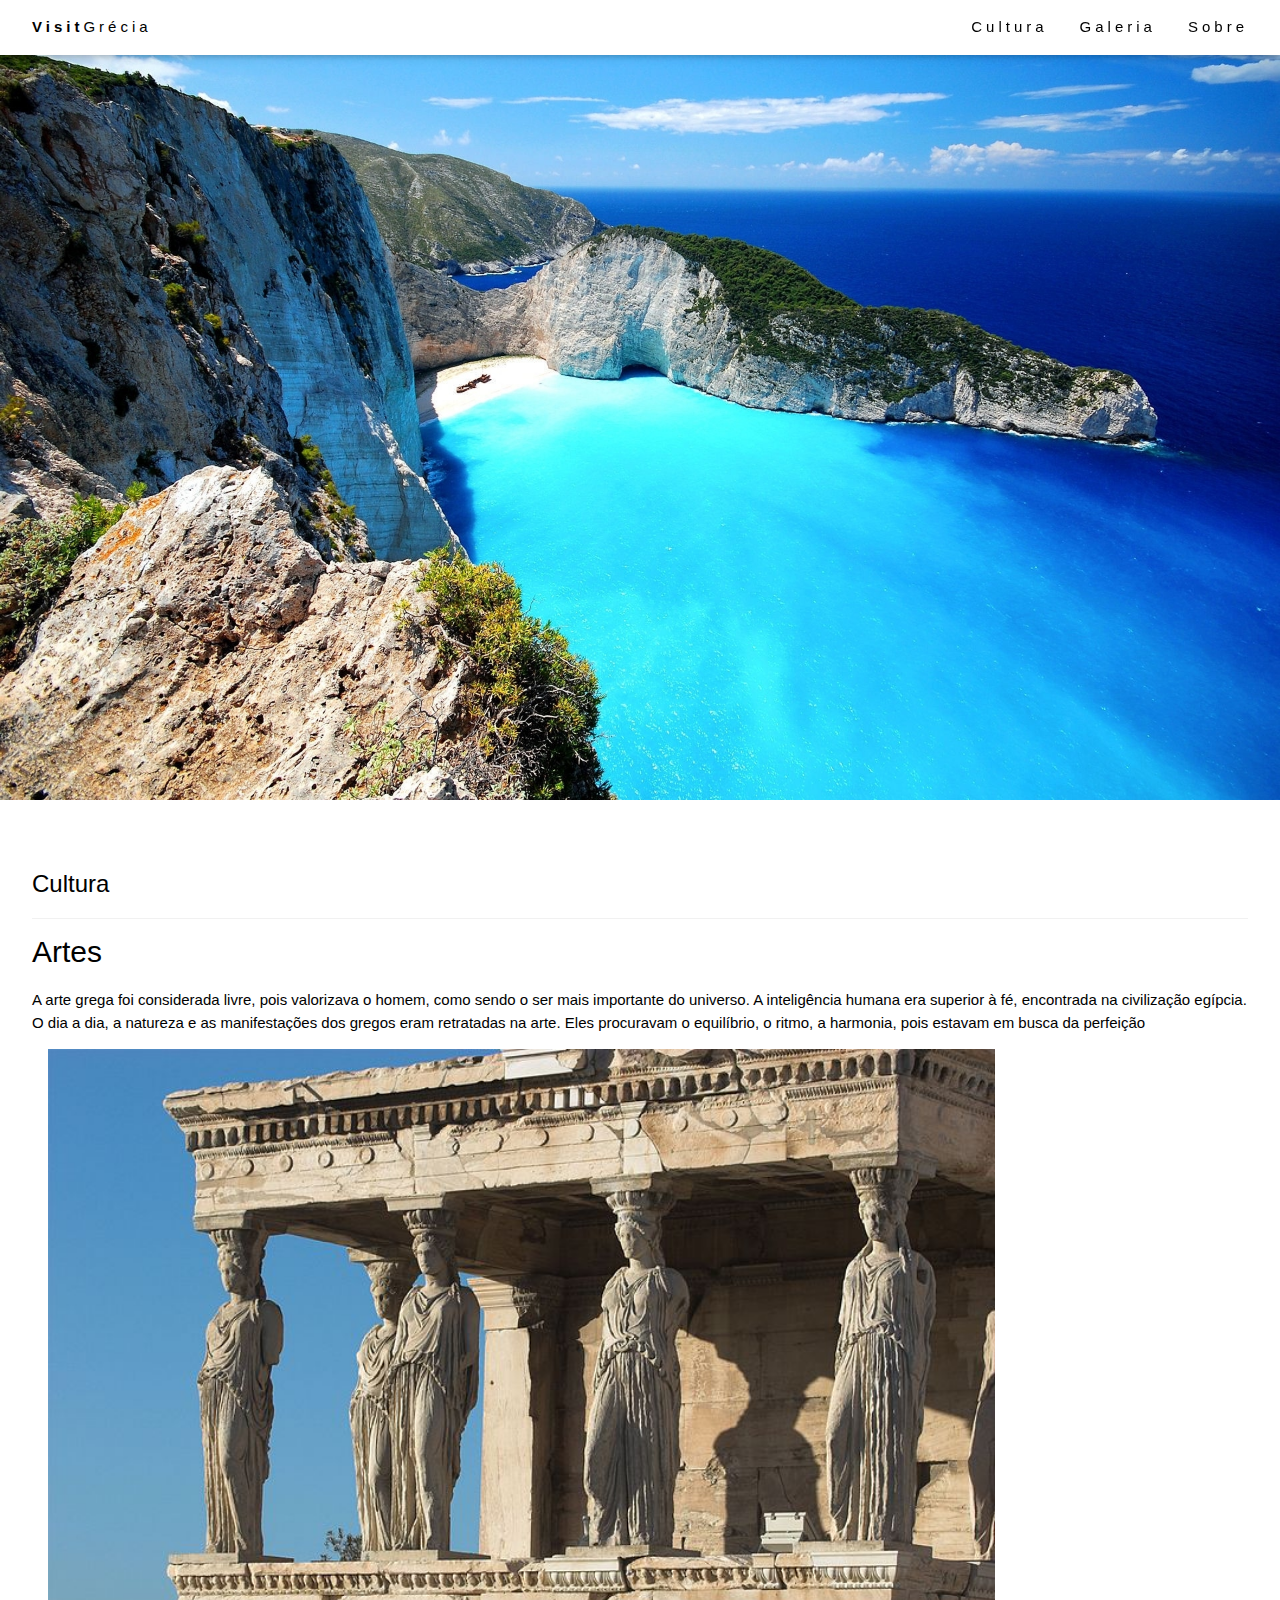
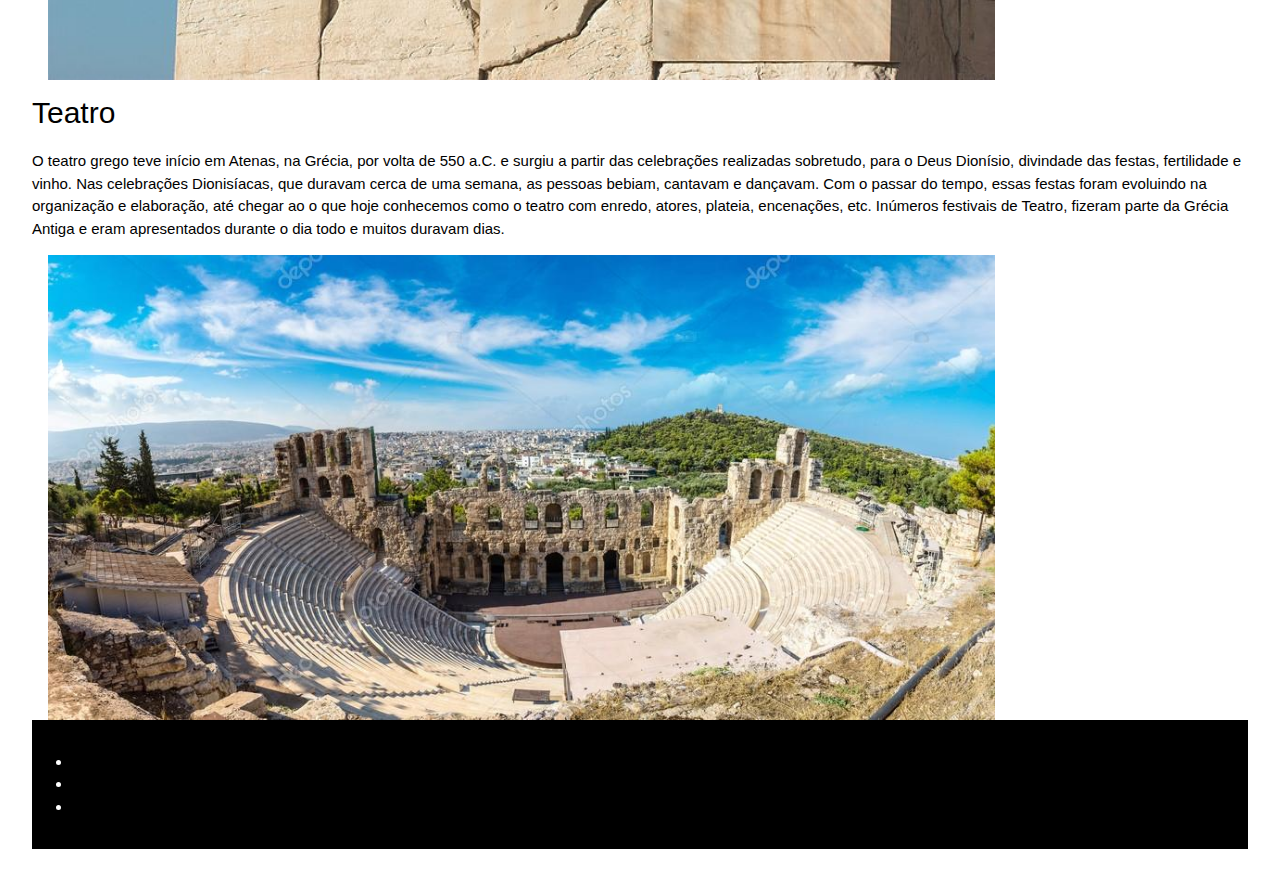
<file: Davide123456789/cultura.html>
<!DOCTYPE html>
<html>
<head>
        <title>Uma Residência</title>
    <meta charset="UTF-8">
    <meta name="viewport" content="width=device-width, initial-scale=1">
    <link rel="stylesheet" href="assets/style.css
    ">
    <link rel="stylesheet" href="https://use.fontawesome.com/releases/v5.7.0/css/all.css" integrity="sha384-lZN37f5QGtY3VHgisS14W3ExzMWZxybE1SJSEsQp9S+oqd12jhcu+A56Ebc1zFSJ"
        crossorigin="anonymous">
</head>
<body>

    <!-- Navbar (sit on top) -->
    <div class="w3-top">
            <div class="w3-bar w3-white w3-wide w3-padding w3-card">
                <a href="index.html" class="w3-bar-item w3-button">
                    <b>Visit</b>Grécia</a>
                <!-- Float links to the right. Hide them on small screens -->
                <div class="w3-right w3-hide-small">
                    <a href="cultura.html" class="w3-bar-item w3-button">Cultura</a>
                    <a href="galeria.html" class="w3-bar-item w3-button">Galeria</a>
                    <a href="sobre.html" class="w3-bar-item w3-button">Sobre</a>
    
                </div>
            </div>
        </div>
    <!-- Header -->
    <header class="w3-display-container w3-content w3-wide" style="max-width:1500px;" id="home">
        <img class="w3-image" src="assets/img/santorini2.jpg" alt="Architecture" width="1500" height="800">
    </header>

    <!-- Page content -->
    <div class="w3-content w3-padding" style="max-width:1564px">

        <!-- About Section -->
        <div class="w3-container w3-padding-32" id="about">
            <h3 class="w3-border-bottom w3-border-light-grey w3-padding-16">Cultura</h3>
        <div class="artes">
            <h2>Artes</h2>
            <p>A arte grega foi considerada livre, pois valorizava o homem, como sendo o ser mais importante do universo. A inteligência
                humana era superior à fé, encontrada na civilização egípcia. O dia a dia, a natureza e as manifestações dos gregos eram
                retratadas na arte. Eles procuravam o equilíbrio, o ritmo, a harmonia, pois estavam em busca da perfeição</p>
        </div>
        <div class="w3-container">
                <img src="assets/img/1-1.jpg" style="width:80%">
            </div>
            <div class="artes">
                <h2>Teatro</h2>
                <p>O teatro grego teve início em Atenas, na Grécia, por volta de 550 a.C. e surgiu a partir das celebrações realizadas sobretudo,
                para o Deus Dionísio, divindade das festas, fertilidade e vinho. Nas celebrações Dionisíacas, que duravam cerca de uma semana,
                as pessoas bebiam, cantavam e dançavam. Com o passar do tempo, essas festas foram evoluindo na organização e elaboração,
                até chegar ao o que hoje conhecemos como o teatro com enredo, atores, plateia, encenações, etc. Inúmeros festivais de Teatro,
                fizeram parte da Grécia Antiga e eram apresentados durante o dia todo e muitos duravam dias.</p>
        </div>
            <div class="w3-container">
                <img src="assets/img/depositphotos_126692484-stock-photo-ancient-theater-in-greece-athnes.jpg" style="width:80%">
            </div>
    
            <!-- Footer -->
            <footer class="w3-center w3-black w3-padding-16">
                    <ul>
                        <li>
                            <a href="https://www.facebook.com/"></a>
                            <i class="fab fa-facebook-square"></i>
    
                        </li>
                        <li>
                            <a href=""></a>
                        </li>
                        <li>
                            <a href=""></a>
                        </li>
                    </ul>
                </footer>

</body>

</html>
</file>
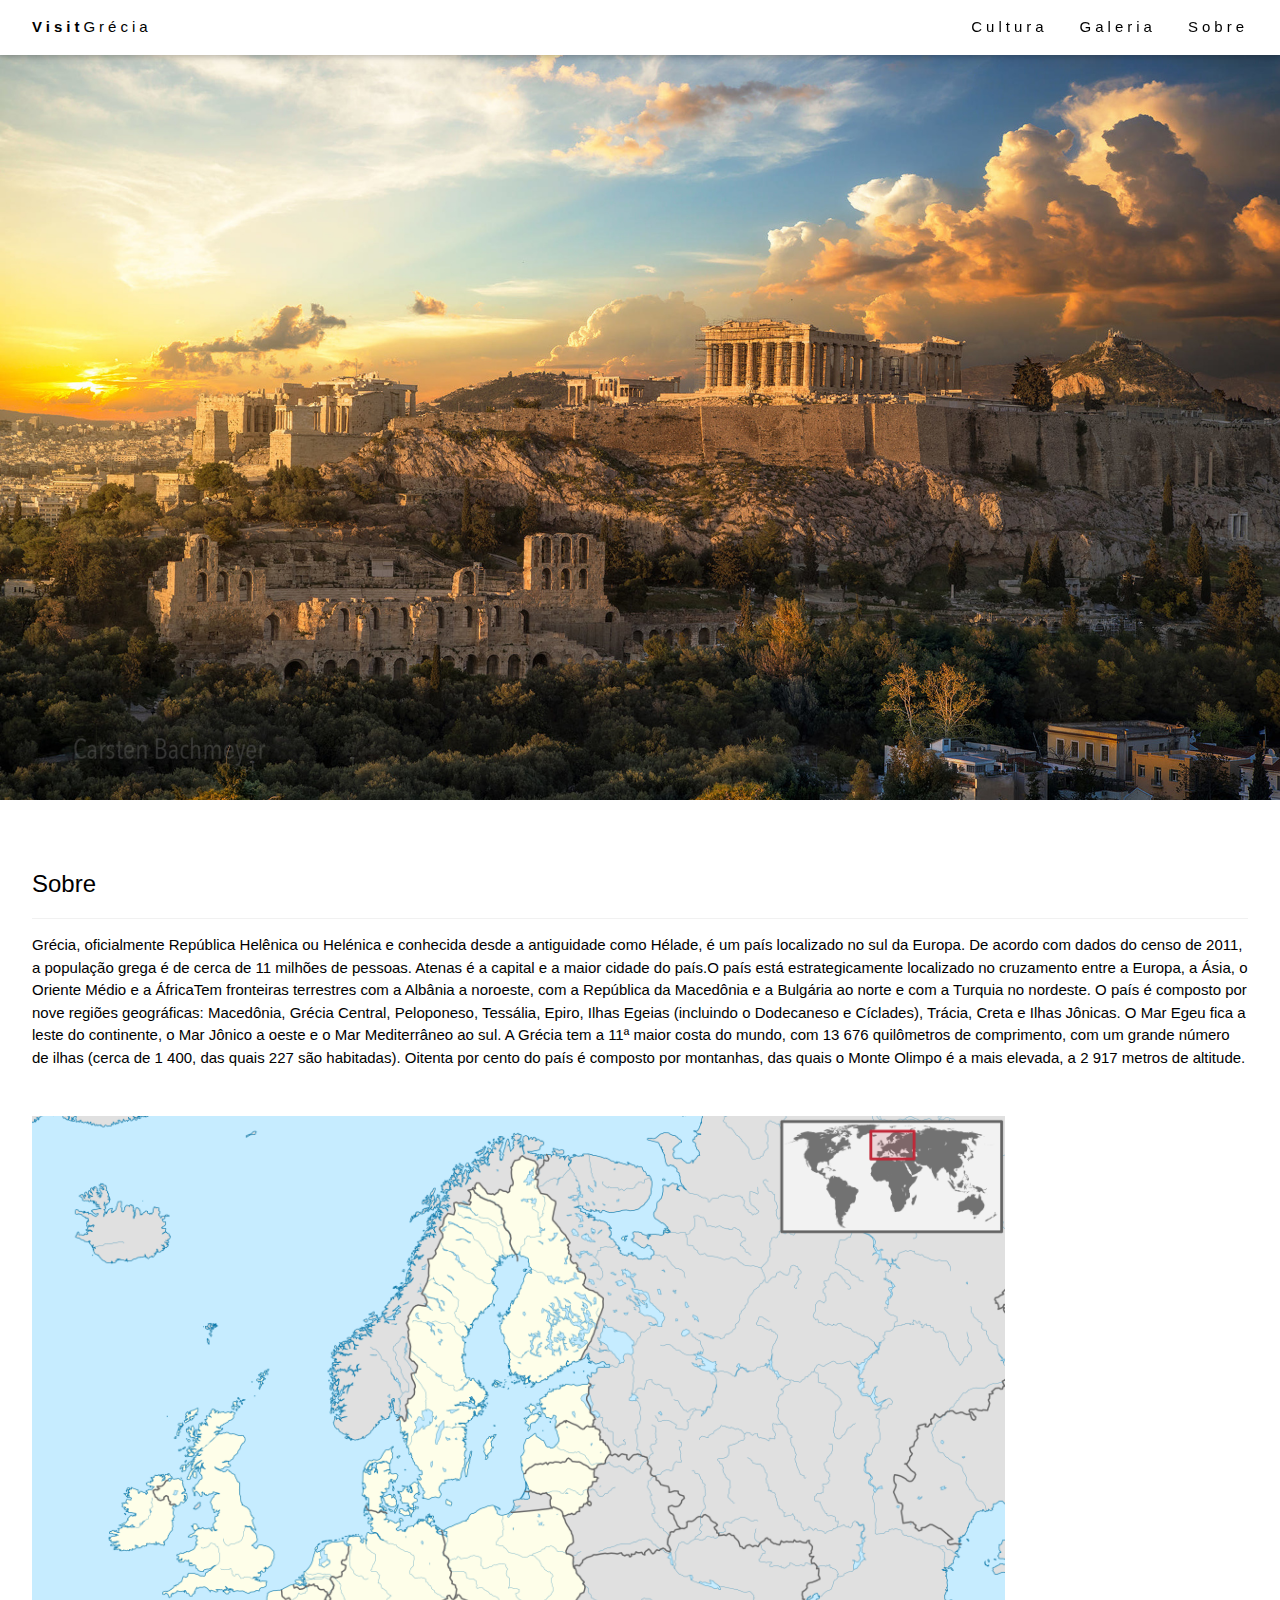
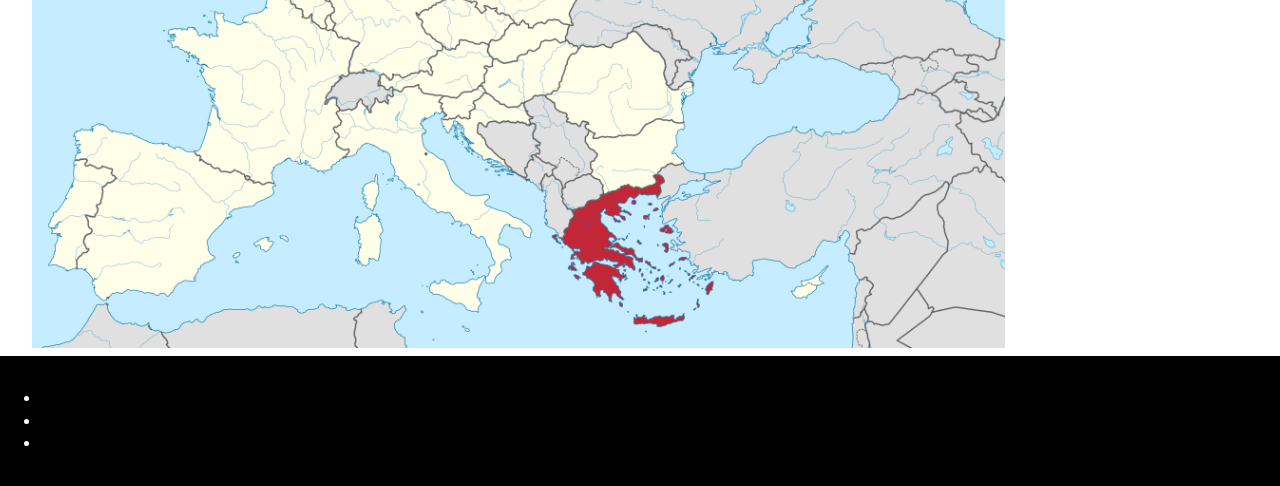
<file: Davide123456789/sobre.html>
<!DOCTYPE html>
<html>

<head>
        <title>Uma Residência</title>
    <meta charset="UTF-8">
    <meta name="viewport" content="width=device-width, initial-scale=1">
    <link rel="stylesheet" href="assets/style.css">
    <link rel="stylesheet" href="https://use.fontawesome.com/releases/v5.7.0/css/all.css" integrity="sha384-lZN37f5QGtY3VHgisS14W3ExzMWZxybE1SJSEsQp9S+oqd12jhcu+A56Ebc1zFSJ"
        crossorigin="anonymous">
</head>

<body>

    <!-- Navbar (sit on top) -->
    <div class="w3-top">
        <div class="w3-bar w3-white w3-wide w3-padding w3-card">
            <a href="index.html" class="w3-bar-item w3-button">
                <b>Visit</b>Grécia</a>
            <!-- Float links to the right. Hide them on small screens -->
            <div class="w3-right w3-hide-small">
                <a href="cultura.html" class="w3-bar-item w3-button">Cultura</a>
                <a href="galeria.html" class="w3-bar-item w3-button">Galeria</a>
                <a href="sobre.html" class="w3-bar-item w3-button">Sobre</a>

            </div>
        </div>
    </div>

    <!-- Header -->
    <header class="w3-display-container w3-content w3-wide" style="max-width:1500px;" id="home">
        <img class="w3-image" src="assets/img/santorini3.jpg" alt="Architecture" width="1500" height="800">
    </header>

    <!-- Page content -->
    <div class="w3-content w3-padding" style="max-width:1564px">
        
        <!-- About Section -->
        <div class="w3-container w3-padding-32" id="sobre">
                <h3 class="w3-border-bottom w3-border-light-grey w3-padding-16">Sobre</h3>
                <p>Grécia, oficialmente República Helênica ou Helénica e conhecida desde a antiguidade como Hélade, é um país localizado no
                sul da Europa. De acordo com dados do censo de 2011, a população grega é de cerca de 11 milhões de pessoas. Atenas é a capital
                e a maior cidade do país.O país está estrategicamente localizado no cruzamento entre a Europa, a Ásia, o Oriente Médio e
                a ÁfricaTem fronteiras terrestres com a Albânia a noroeste, com a República da Macedônia e a Bulgária ao norte
                e com a Turquia no nordeste. O país é composto por nove regiões geográficas: Macedônia, Grécia Central, Peloponeso, Tessália,
                Epiro, Ilhas Egeias (incluindo o Dodecaneso e Cíclades), Trácia, Creta e Ilhas Jônicas. O Mar Egeu fica a leste do continente,
                o Mar Jônico a oeste e o Mar Mediterrâneo ao sul. A Grécia tem a 11ª maior costa do mundo, com 13 676 quilômetros de comprimento,
                com um grande número de ilhas (cerca de 1 400, das quais 227 são habitadas). Oitenta por cento do país é composto por montanhas,
                das quais o Monte Olimpo é a mais elevada, a 2 917 metros de altitude.
                </p>
            </div>
        
        <!-- Image of location/map -->
        <div class="w3-container">
            <img src="assets/img/Greece_in_European_Union.png" class="w3-image" style="width:80%">
        </div>

        <!-- End page content -->
    </div>


            <!-- Footer -->
            <footer class="w3-center w3-black w3-padding-16">
                    <ul>
                        <li>
                            <a href="https://www.facebook.com/"></a>
                            <i class="fab fa-facebook-square"></i>
    
                        </li>
                        <li>
                            <a href=""></a>
                        </li>
                        <li>
                            <a href=""></a>
                        </li>
                    </ul>
                </footer>

</body>

</html>
</file>
<file: Davide123456789/assets/style.css>
﻿html{
    box-sizing:border-box
}
*,*:before,*:after{
    box-sizing:inherit
}
html{
    -ms-text-size-adjust:100%;
    -webkit-text-size-adjust:100%
}
body{
    margin:0
}
article,aside,details,figcaption,figure,footer,header,main,menu,nav,section,summary{
    display:block
}
audio,canvas,progress,video{
    display:inline-block
}
progress{
    vertical-align:baseline
}
audio:not([controls]){
    display:none;height:0
}
[hidden],template{
    display:none
}
a{
    background-color:transparent;
    -webkit-text-decoration-skip:objects;
}
a:active,a:hover{
    outline-width:0
}
abbr[title]{
    border-bottom:none;
    text-decoration:underline;
    text-decoration:underline dotted
}
dfn
{font-style:italic
}
mark{
    background:#ff0;
    color:#000
}
small{
    font-size:80%
}
sub,sup{
    font-size:75%;
    line-height:0;
    position:relative;
    vertical-align:baseline
}
sub{
    bottom:-0.25em
}
sup{
    top:-0.5em
}
figure{
    margin:1em 40px
}
img{
    border-style:none
}
svg:not(:root){
    overflow:hidden
}
code,kbd,pre,samp{
    font-family:monospace,monospace;
    font-size:1em
}
hr{
    box-sizing:content-box;
    height:0;
    overflow:visible
}
button,input,select,textarea{
    font:inherit;
    margin:0
}
optgroup{
    font-weight:bold
}
button,input{
    overflow:visible
}
button,select{
    text-transform:none
}
button,html [type=button],[type=reset],[type=submit]{-webkit-appearance:button}
button::-moz-focus-inner, [type=button]::-moz-focus-inner, [type=reset]::-moz-focus-inner, [type=submit]::-moz-focus-inner{border-style:none;padding:0}
button:-moz-focusring, [type=button]:-moz-focusring, [type=reset]:-moz-focusring, [type=submit]:-moz-focusring{outline:1px dotted ButtonText}
fieldset{border:1px solid #c0c0c0;margin:0 2px;padding:.35em .625em .75em}
legend{color:inherit;display:table;max-width:100%;padding:0;white-space:normal}textarea{overflow:auto}
[type=checkbox],[type=radio]{padding:0}
[type=number]::-webkit-inner-spin-button,[type=number]::-webkit-outer-spin-button{height:auto}
[type=search]{-webkit-appearance:textfield;outline-offset:-2px}
[type=search]::-webkit-search-cancel-button,[type=search]::-webkit-search-decoration{-webkit-appearance:none}
::-webkit-input-placeholder{color:inherit;opacity:0.54}
::-webkit-file-upload-button{-webkit-appearance:button;font:inherit}
/* End extract */
html,body{font-family:Verdana,sans-serif;font-size:15px;line-height:1.5}html{overflow-x:hidden}
h1{font-size:36px}h2{font-size:30px}h3{font-size:24px}h4{font-size:20px}h5{font-size:18px}h6{font-size:16px}.w3-serif{font-family:serif}
h1,h2,h3,h4,h5,h6{font-family:"Segoe UI",Arial,sans-serif;font-weight:400;margin:10px 0}.w3-wide{letter-spacing:4px}
hr{border:0;border-top:1px solid #eee;margin:20px 0}
.w3-image{max-width:100%;height:auto}img{vertical-align:middle}a{color:inherit}
.w3-table,.w3-table-all{border-collapse:collapse;border-spacing:0;width:100%;display:table}.w3-table-all{border:1px solid #ccc}
.w3-bordered tr,.w3-table-all tr{border-bottom:1px solid #ddd}.w3-striped tbody tr:nth-child(even){background-color:#f1f1f1}
.w3-table-all tr:nth-child(odd){background-color:#fff}.w3-table-all tr:nth-child(even){background-color:#f1f1f1}
.w3-hoverable tbody tr:hover,.w3-ul.w3-hoverable li:hover{background-color:#ccc}.w3-centered tr th,.w3-centered tr td{text-align:center}
.w3-table td,.w3-table th,.w3-table-all td,.w3-table-all th{padding:8px 8px;display:table-cell;text-align:left;vertical-align:top}
.w3-table th:first-child,.w3-table td:first-child,.w3-table-all th:first-child,.w3-table-all td:first-child{padding-left:16px}
.w3-btn,.w3-button{border:none;display:inline-block;padding:8px 16px;vertical-align:middle;overflow:hidden;text-decoration:none;color:inherit;background-color:inherit;text-align:center;cursor:pointer;white-space:nowrap}
.w3-btn:hover{box-shadow:0 8px 16px 0 rgba(0,0,0,0.2),0 6px 20px 0 rgba(0,0,0,0.19)}
.w3-btn,.w3-button{-webkit-touch-callout:none;-webkit-user-select:none;-khtml-user-select:none;-moz-user-select:none;-ms-user-select:none;user-select:none}   
.w3-disabled,.w3-btn:disabled,.w3-button:disabled{cursor:not-allowed;opacity:0.3}.w3-disabled *,:disabled *{pointer-events:none}
.w3-btn.w3-disabled:hover,.w3-btn:disabled:hover{box-shadow:none}
.w3-badge,.w3-tag{background-color:#000;color:#fff;display:inline-block;padding-left:8px;padding-right:8px;text-align:center}.w3-badge{border-radius:50%}
.w3-ul{list-style-type:none;padding:0;margin:0}.w3-ul li{padding:8px 16px;border-bottom:1px solid #ddd}.w3-ul li:last-child{border-bottom:none}
.w3-tooltip,.w3-display-container{position:relative}.w3-tooltip .w3-text{display:none}.w3-tooltip:hover .w3-text{display:inline-block}
.w3-ripple:active{opacity:0.5}.w3-ripple{transition:opacity 0s}
.w3-input{padding:8px;display:block;border:none;border-bottom:1px solid #ccc;width:100%}
.w3-select{padding:9px 0;width:100%;border:none;border-bottom:1px solid #ccc}
.w3-dropdown-click,.w3-dropdown-hover{position:relative;display:inline-block;cursor:pointer}
.w3-dropdown-hover:hover .w3-dropdown-content{display:block}
.w3-dropdown-hover:first-child,.w3-dropdown-click:hover{background-color:#ccc;color:#000}
.w3-dropdown-hover:hover > .w3-button:first-child,.w3-dropdown-click:hover > .w3-button:first-child{background-color:#ccc;color:#000}
.w3-dropdown-content{cursor:auto;color:#000;background-color:#fff;display:none;position:absolute;min-width:160px;margin:0;padding:0;z-index:1}
.w3-check,.w3-radio{width:24px;height:24px;position:relative;top:6px}
.w3-sidebar{height:100%;width:200px;background-color:#fff;position:fixed!important;z-index:1;overflow:auto}
.w3-bar-block .w3-dropdown-hover,.w3-bar-block .w3-dropdown-click{width:100%}
.w3-bar-block .w3-dropdown-hover .w3-dropdown-content,.w3-bar-block .w3-dropdown-click .w3-dropdown-content{min-width:100%}
.w3-bar-block .w3-dropdown-hover .w3-button,.w3-bar-block .w3-dropdown-click .w3-button{width:100%;text-align:left;padding:8px 16px}
.w3-main,#main{transition:margin-left .4s}
.w3-modal{z-index:3;display:none;padding-top:100px;position:fixed;left:0;top:0;width:100%;height:100%;overflow:auto;background-color:rgb(0,0,0);background-color:rgba(0,0,0,0.4)}
.w3-modal-content{margin:auto;background-color:#fff;position:relative;padding:0;outline:0;width:600px}
.w3-bar{width:100%;overflow:hidden}.w3-center .w3-bar{display:inline-block;width:auto}
.w3-bar .w3-bar-item{padding:8px 16px;float:left;width:auto;border:none;display:block;outline:0}
.w3-bar .w3-dropdown-hover,.w3-bar .w3-dropdown-click{position:static;float:left}
.w3-bar .w3-button{white-space:normal}
.w3-bar-block .w3-bar-item{width:100%;display:block;padding:8px 16px;text-align:left;border:none;white-space:normal;float:none;outline:0}
.w3-bar-block.w3-center .w3-bar-item{text-align:center}.w3-block{display:block;width:100%}
.w3-responsive{display:block;overflow-x:auto}
.w3-container:after,.w3-container:before,.w3-panel:after,.w3-panel:before,.w3-row:after,.w3-row:before,.w3-row-padding:after,.w3-row-padding:before,
.w3-cell-row:before,.w3-cell-row:after,.w3-clear:after,.w3-clear:before,.w3-bar:before,.w3-bar:after{content:"";display:table;clear:both}
.w3-col,.w3-half,.w3-third,.w3-twothird,.w3-threequarter,.w3-quarter{float:left;width:100%}
.w3-col.s1{width:8.33333%}.w3-col.s2{width:16.66666%}.w3-col.s3{width:24.99999%}.w3-col.s4{width:33.33333%}
.w3-col.s5{width:41.66666%}.w3-col.s6{width:49.99999%}.w3-col.s7{width:58.33333%}.w3-col.s8{width:66.66666%}
.w3-col.s9{width:74.99999%}.w3-col.s10{width:83.33333%}.w3-col.s11{width:91.66666%}.w3-col.s12{width:99.99999%}
@media (min-width:601px){.w3-col.m1{width:8.33333%}.w3-col.m2{width:16.66666%}.w3-col.m3,.w3-quarter{width:24.99999%}.w3-col.m4,.w3-third{width:33.33333%}
.w3-col.m5{width:41.66666%}.w3-col.m6,.w3-half{width:49.99999%}.w3-col.m7{width:58.33333%}.w3-col.m8,.w3-twothird{width:66.66666%}
.w3-col.m9,.w3-threequarter{width:74.99999%}.w3-col.m10{width:83.33333%}.w3-col.m11{width:91.66666%}.w3-col.m12{width:99.99999%}}
@media (min-width:993px){.w3-col.l1{width:8.33333%}.w3-col.l2{width:16.66666%}.w3-col.l3{width:24.99999%}.w3-col.l4{width:33.33333%}
.w3-col.l5{width:41.66666%}.w3-col.l6{width:49.99999%}.w3-col.l7{width:58.33333%}.w3-col.l8{width:66.66666%}
.w3-col.l9{width:74.99999%}.w3-col.l10{width:83.33333%}.w3-col.l11{width:91.66666%}.w3-col.l12{width:99.99999%}}
.w3-rest{overflow:hidden}.w3-stretch{margin-left:-16px;margin-right:-16px}
.w3-content,.w3-auto{margin-left:auto;margin-right:auto}.w3-content{max-width:980px}.w3-auto{max-width:1140px}
.w3-cell-row{display:table;width:100%}.w3-cell{display:table-cell}
.w3-cell-top{vertical-align:top}.w3-cell-middle{vertical-align:middle}.w3-cell-bottom{vertical-align:bottom}
.w3-hide{display:none!important}.w3-show-block,.w3-show{display:block!important}.w3-show-inline-block{display:inline-block!important}
@media (max-width:1205px){.w3-auto{max-width:95%}}
@media (max-width:600px){.w3-modal-content{margin:0 10px;width:auto!important}.w3-modal{padding-top:30px}
.w3-dropdown-hover.w3-mobile .w3-dropdown-content,.w3-dropdown-click.w3-mobile .w3-dropdown-content{position:relative}	
.w3-hide-small{display:none!important}.w3-mobile{display:block;width:100%!important}.w3-bar-item.w3-mobile,.w3-dropdown-hover.w3-mobile,.w3-dropdown-click.w3-mobile{text-align:center}
.w3-dropdown-hover.w3-mobile,.w3-dropdown-hover.w3-mobile .w3-btn,.w3-dropdown-hover.w3-mobile .w3-button,.w3-dropdown-click.w3-mobile,.w3-dropdown-click.w3-mobile .w3-btn,.w3-dropdown-click.w3-mobile .w3-button{width:100%}}
@media (max-width:768px){.w3-modal-content{width:500px}.w3-modal{padding-top:50px}}
@media (min-width:993px){.w3-modal-content{width:900px}.w3-hide-large{display:none!important}.w3-sidebar.w3-collapse{display:block!important}}
@media (max-width:992px) and (min-width:601px){.w3-hide-medium{display:none!important}}
@media (max-width:992px){.w3-sidebar.w3-collapse{display:none}.w3-main{margin-left:0!important;margin-right:0!important}.w3-auto{max-width:100%}}
.w3-top,.w3-bottom{position:fixed;width:100%;z-index:1}.w3-top{top:0}.w3-bottom{bottom:0}
.w3-overlay{position:fixed;display:none;width:100%;height:100%;top:0;left:0;right:0;bottom:0;background-color:rgba(0,0,0,0.5);z-index:2}
.w3-display-topleft{position:absolute;left:0;top:0}.w3-display-topright{position:absolute;right:0;top:0}
.w3-display-bottomleft{position:absolute;left:0;bottom:0}.w3-display-bottomright{position:absolute;right:0;bottom:0}
.w3-display-middle{position:absolute;top:50%;left:50%;transform:translate(-50%,-50%);-ms-transform:translate(-50%,-50%)}
.w3-display-left{position:absolute;top:50%;left:0%;transform:translate(0%,-50%);-ms-transform:translate(-0%,-50%)}
.w3-display-right{position:absolute;top:50%;right:0%;transform:translate(0%,-50%);-ms-transform:translate(0%,-50%)}
.w3-display-topmiddle{position:absolute;left:50%;top:0;transform:translate(-50%,0%);-ms-transform:translate(-50%,0%)}
.w3-display-bottommiddle{position:absolute;left:50%;bottom:0;transform:translate(-50%,0%);-ms-transform:translate(-50%,0%)}
.w3-display-container:hover .w3-display-hover{display:block}.w3-display-container:hover span.w3-display-hover{display:inline-block}.w3-display-hover{display:none}
.w3-display-position{position:absolute}
.w3-circle{border-radius:50%}
.w3-round-small{border-radius:2px}.w3-round,.w3-round-medium{border-radius:4px}.w3-round-large{border-radius:8px}.w3-round-xlarge{border-radius:16px}.w3-round-xxlarge{border-radius:32px}
.w3-row-padding,.w3-row-padding>.w3-half,.w3-row-padding>.w3-third,.w3-row-padding>.w3-twothird,.w3-row-padding>.w3-threequarter,.w3-row-padding>.w3-quarter,.w3-row-padding>.w3-col{padding:0 8px}
.w3-container,.w3-panel{padding:0.01em 16px}.w3-panel{margin-top:16px;margin-bottom:16px}
.w3-code,.w3-codespan{font-family:Consolas,"courier new";font-size:16px}
.w3-code{width:auto;background-color:#fff;padding:8px 12px;border-left:4px solid #4CAF50;word-wrap:break-word}
.w3-codespan{color:crimson;background-color:#f1f1f1;padding-left:4px;padding-right:4px;font-size:110%}
.w3-card,.w3-card-2{box-shadow:0 2px 5px 0 rgba(0,0,0,0.16),0 2px 10px 0 rgba(0,0,0,0.12)}
.w3-card-4,.w3-hover-shadow:hover{box-shadow:0 4px 10px 0 rgba(0,0,0,0.2),0 4px 20px 0 rgba(0,0,0,0.19)}
.w3-spin{animation:w3-spin 2s infinite linear}@keyframes w3-spin{0%{transform:rotate(0deg)}100%{transform:rotate(359deg)}}
.w3-animate-fading{animation:fading 10s infinite}@keyframes fading{0%{opacity:0}50%{opacity:1}100%{opacity:0}}
.w3-animate-opacity{animation:opac 0.8s}@keyframes opac{from{opacity:0} to{opacity:1}}
.w3-animate-top{position:relative;animation:animatetop 0.4s}@keyframes animatetop{from{top:-300px;opacity:0} to{top:0;opacity:1}}
.w3-animate-left{position:relative;animation:animateleft 0.4s}@keyframes animateleft{from{left:-300px;opacity:0} to{left:0;opacity:1}}
.w3-animate-right{position:relative;animation:animateright 0.4s}@keyframes animateright{from{right:-300px;opacity:0} to{right:0;opacity:1}}
.w3-animate-bottom{position:relative;animation:animatebottom 0.4s}@keyframes animatebottom{from{bottom:-300px;opacity:0} to{bottom:0;opacity:1}}
.w3-animate-zoom {animation:animatezoom 0.6s}@keyframes animatezoom{from{transform:scale(0)} to{transform:scale(1)}}
.w3-animate-input{transition:width 0.4s ease-in-out}.w3-animate-input:focus{width:100%!important}
.w3-opacity,.w3-hover-opacity:hover{opacity:0.60}.w3-opacity-off,.w3-hover-opacity-off:hover{opacity:1}
.w3-opacity-max{opacity:0.25}.w3-opacity-min{opacity:0.75}
.w3-greyscale-max,.w3-grayscale-max,.w3-hover-greyscale:hover,.w3-hover-grayscale:hover{filter:grayscale(100%)}
.w3-greyscale,.w3-grayscale{filter:grayscale(75%)}.w3-greyscale-min,.w3-grayscale-min{filter:grayscale(50%)}
.w3-sepia{filter:sepia(75%)}.w3-sepia-max,.w3-hover-sepia:hover{filter:sepia(100%)}.w3-sepia-min{filter:sepia(50%)}
.w3-tiny{font-size:10px!important}.w3-small{font-size:12px!important}.w3-medium{font-size:15px!important}.w3-large{font-size:18px!important}
.w3-xlarge{font-size:24px!important}.w3-xxlarge{font-size:36px!important}.w3-xxxlarge{font-size:48px!important}.w3-jumbo{font-size:64px!important}
.w3-left-align{text-align:left!important}.w3-right-align{text-align:right!important}.w3-justify{text-align:justify!important}.w3-center{text-align:center!important}
.w3-border-0{border:0!important}.w3-border{border:1px solid #ccc!important}
.w3-border-top{border-top:1px solid #ccc!important}.w3-border-bottom{border-bottom:1px solid #ccc!important}
.w3-border-left{border-left:1px solid #ccc!important}.w3-border-right{border-right:1px solid #ccc!important}
.w3-topbar{border-top:6px solid #ccc!important}.w3-bottombar{border-bottom:6px solid #ccc!important}
.w3-leftbar{border-left:6px solid #ccc!important}.w3-rightbar{border-right:6px solid #ccc!important}
.w3-section,.w3-code{margin-top:16px!important;margin-bottom:16px!important}
.w3-margin{margin:16px!important}.w3-margin-top{margin-top:16px!important}.w3-margin-bottom{margin-bottom:16px!important}
.w3-margin-left{margin-left:16px!important}.w3-margin-right{margin-right:16px!important}
.w3-padding-small{padding:4px 8px!important}.w3-padding{padding:8px 16px!important}.w3-padding-large{padding:12px 24px!important}
.w3-padding-16{padding-top:16px!important;padding-bottom:16px!important}.w3-padding-24{padding-top:24px!important;padding-bottom:24px!important}
.w3-padding-32{padding-top:32px!important;padding-bottom:32px!important}.w3-padding-48{padding-top:48px!important;padding-bottom:48px!important}
.w3-padding-64{padding-top:64px!important;padding-bottom:64px!important}
.w3-left{float:left!important}.w3-right{float:right!important}
.w3-button:hover{color:#000!important;background-color:#ccc!important}
.w3-transparent,.w3-hover-none:hover{background-color:transparent!important}
.w3-hover-none:hover{box-shadow:none!important}
/* Colors */
.w3-amber,.w3-hover-amber:hover{color:#000!important;background-color:#ffc107!important}
.w3-aqua,.w3-hover-aqua:hover{color:#000!important;background-color:#00ffff!important}
.w3-blue,.w3-hover-blue:hover{color:#fff!important;background-color:#2196F3!important}
.w3-light-blue,.w3-hover-light-blue:hover{color:#000!important;background-color:#87CEEB!important}
.w3-brown,.w3-hover-brown:hover{color:#fff!important;background-color:#795548!important}
.w3-cyan,.w3-hover-cyan:hover{color:#000!important;background-color:#00bcd4!important}
.w3-blue-grey,.w3-hover-blue-grey:hover,.w3-blue-gray,.w3-hover-blue-gray:hover{color:#fff!important;background-color:#607d8b!important}
.w3-green,.w3-hover-green:hover{color:#fff!important;background-color:#4CAF50!important}
.w3-light-green,.w3-hover-light-green:hover{color:#000!important;background-color:#8bc34a!important}
.w3-indigo,.w3-hover-indigo:hover{color:#fff!important;background-color:#3f51b5!important}
.w3-khaki,.w3-hover-khaki:hover{color:#000!important;background-color:#f0e68c!important}
.w3-lime,.w3-hover-lime:hover{color:#000!important;background-color:#cddc39!important}
.w3-orange,.w3-hover-orange:hover{color:#000!important;background-color:#ff9800!important}
.w3-deep-orange,.w3-hover-deep-orange:hover{color:#fff!important;background-color:#ff5722!important}
.w3-pink,.w3-hover-pink:hover{color:#fff!important;background-color:#e91e63!important}
.w3-purple,.w3-hover-purple:hover{color:#fff!important;background-color:#9c27b0!important}
.w3-deep-purple,.w3-hover-deep-purple:hover{color:#fff!important;background-color:#673ab7!important}
.w3-red,.w3-hover-red:hover{color:#fff!important;background-color:#f44336!important}
.w3-sand,.w3-hover-sand:hover{color:#000!important;background-color:#fdf5e6!important}
.w3-teal,.w3-hover-teal:hover{color:#fff!important;background-color:#009688!important}
.w3-yellow,.w3-hover-yellow:hover{color:#000!important;background-color:#ffeb3b!important}
.w3-white,.w3-hover-white:hover{color:#000!important;background-color:#fff!important}
.w3-black,.w3-hover-black:hover{color:#fff!important;background-color:#000!important}
.w3-grey,.w3-hover-grey:hover,.w3-gray,.w3-hover-gray:hover{color:#000!important;background-color:#9e9e9e!important}
.w3-light-grey,.w3-hover-light-grey:hover,.w3-light-gray,.w3-hover-light-gray:hover{color:#000!important;background-color:#f1f1f1!important}
.w3-dark-grey,.w3-hover-dark-grey:hover,.w3-dark-gray,.w3-hover-dark-gray:hover{color:#fff!important;background-color:#616161!important}
.w3-pale-red,.w3-hover-pale-red:hover{color:#000!important;background-color:#ffdddd!important}
.w3-pale-green,.w3-hover-pale-green:hover{color:#000!important;background-color:#ddffdd!important}
.w3-pale-yellow,.w3-hover-pale-yellow:hover{color:#000!important;background-color:#ffffcc!important}
.w3-pale-blue,.w3-hover-pale-blue:hover{color:#000!important;background-color:#ddffff!important}
.w3-text-amber,.w3-hover-text-amber:hover{color:#ffc107!important}
.w3-text-aqua,.w3-hover-text-aqua:hover{color:#00ffff!important}
.w3-text-blue,.w3-hover-text-blue:hover{color:#2196F3!important}
.w3-text-light-blue,.w3-hover-text-light-blue:hover{color:#87CEEB!important}
.w3-text-brown,.w3-hover-text-brown:hover{color:#795548!important}
.w3-text-cyan,.w3-hover-text-cyan:hover{color:#00bcd4!important}
.w3-text-blue-grey,.w3-hover-text-blue-grey:hover,.w3-text-blue-gray,.w3-hover-text-blue-gray:hover{color:#607d8b!important}
.w3-text-green,.w3-hover-text-green:hover{color:#4CAF50!important}
.w3-text-light-green,.w3-hover-text-light-green:hover{color:#8bc34a!important}
.w3-text-indigo,.w3-hover-text-indigo:hover{color:#3f51b5!important}
.w3-text-khaki,.w3-hover-text-khaki:hover{color:#b4aa50!important}
.w3-text-lime,.w3-hover-text-lime:hover{color:#cddc39!important}
.w3-text-orange,.w3-hover-text-orange:hover{color:#ff9800!important}
.w3-text-deep-orange,.w3-hover-text-deep-orange:hover{color:#ff5722!important}
.w3-text-pink,.w3-hover-text-pink:hover{color:#e91e63!important}
.w3-text-purple,.w3-hover-text-purple:hover{color:#9c27b0!important}
.w3-text-deep-purple,.w3-hover-text-deep-purple:hover{color:#673ab7!important}
.w3-text-red,.w3-hover-text-red:hover{color:#f44336!important}
.w3-text-sand,.w3-hover-text-sand:hover{color:#fdf5e6!important}
.w3-text-teal,.w3-hover-text-teal:hover{color:#009688!important}
.w3-text-yellow,.w3-hover-text-yellow:hover{color:#d2be0e!important}
.w3-text-white,.w3-hover-text-white:hover{color:#fff!important}
.w3-text-black,.w3-hover-text-black:hover{color:#000!important}
.w3-text-grey,.w3-hover-text-grey:hover,.w3-text-gray,.w3-hover-text-gray:hover{color:#757575!important}
.w3-text-light-grey,.w3-hover-text-light-grey:hover,.w3-text-light-gray,.w3-hover-text-light-gray:hover{color:#f1f1f1!important}
.w3-text-dark-grey,.w3-hover-text-dark-grey:hover,.w3-text-dark-gray,.w3-hover-text-dark-gray:hover{color:#3a3a3a!important}
.w3-border-amber,.w3-hover-border-amber:hover{border-color:#ffc107!important}
.w3-border-aqua,.w3-hover-border-aqua:hover{border-color:#00ffff!important}
.w3-border-blue,.w3-hover-border-blue:hover{border-color:#2196F3!important}
.w3-border-light-blue,.w3-hover-border-light-blue:hover{border-color:#87CEEB!important}
.w3-border-brown,.w3-hover-border-brown:hover{border-color:#795548!important}
.w3-border-cyan,.w3-hover-border-cyan:hover{border-color:#00bcd4!important}
.w3-border-blue-grey,.w3-hover-border-blue-grey:hover,.w3-border-blue-gray,.w3-hover-border-blue-gray:hover{border-color:#607d8b!important}
.w3-border-green,.w3-hover-border-green:hover{border-color:#4CAF50!important}
.w3-border-light-green,.w3-hover-border-light-green:hover{border-color:#8bc34a!important}
.w3-border-indigo,.w3-hover-border-indigo:hover{border-color:#3f51b5!important}
.w3-border-khaki,.w3-hover-border-khaki:hover{border-color:#f0e68c!important}
.w3-border-lime,.w3-hover-border-lime:hover{border-color:#cddc39!important}
.w3-border-orange,.w3-hover-border-orange:hover{border-color:#ff9800!important}
.w3-border-deep-orange,.w3-hover-border-deep-orange:hover{border-color:#ff5722!important}
.w3-border-pink,.w3-hover-border-pink:hover{border-color:#e91e63!important}
.w3-border-purple,.w3-hover-border-purple:hover{border-color:#9c27b0!important}
.w3-border-deep-purple,.w3-hover-border-deep-purple:hover{border-color:#673ab7!important}
.w3-border-red,.w3-hover-border-red:hover{border-color:#f44336!important}
.w3-border-sand,.w3-hover-border-sand:hover{border-color:#fdf5e6!important}
.w3-border-teal,.w3-hover-border-teal:hover{border-color:#009688!important}
.w3-border-yellow,.w3-hover-border-yellow:hover{border-color:#ffeb3b!important}
.w3-border-white,.w3-hover-border-white:hover{border-color:#fff!important}
.w3-border-black,.w3-hover-border-black:hover{border-color:#000!important}
.w3-border-grey,.w3-hover-border-grey:hover,.w3-border-gray,.w3-hover-border-gray:hover{border-color:#9e9e9e!important}
.w3-border-light-grey,.w3-hover-border-light-grey:hover,.w3-border-light-gray,.w3-hover-border-light-gray:hover{border-color:#f1f1f1!important}
.w3-border-dark-grey,.w3-hover-border-dark-grey:hover,.w3-border-dark-gray,.w3-hover-border-dark-gray:hover{border-color:#616161!important}
.w3-border-pale-red,.w3-hover-border-pale-red:hover{border-color:#ffe7e7!important}.w3-border-pale-green,.w3-hover-border-pale-green:hover{border-color:#e7ffe7!important}
.w3-border-pale-yellow,.w3-hover-border-pale-yellow:hover{border-color:#ffffcc!important}.w3-border-pale-blue,.w3-hover-border-pale-blue:hover{border-color:#e7ffff!important}
</file>
